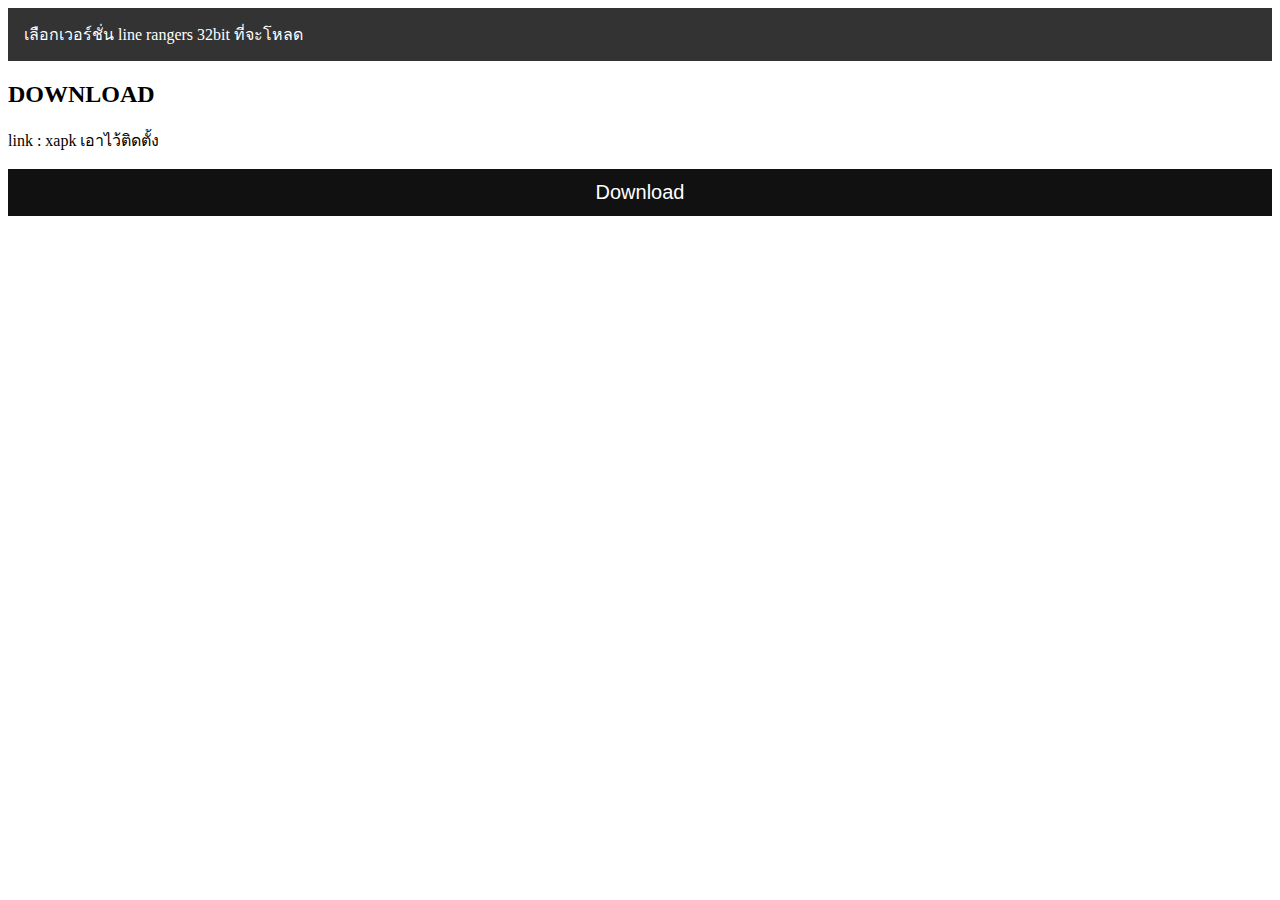
<file: index.html>
<!DOCTYPE html>
<html>
<head>
<meta name="viewport" content="width=device-width, initial-scale=1"> 

<style>
ul {
    list-style-type: none;
    margin: 0;
    padding: 0;
    overflow: hidden;
    background-color: #333;
}

li {
    float: left;
}

li a, .dropbtn {
    display: inline-block;
    color: white;
    text-align: center;
    padding: 14px 16px;
    text-decoration: none;
}

li a:hover, .dropdown:hover .dropbtn {
    background-color: red;
}

li.dropdown {
    display: inline-block;
}

.dropdown-content {
    display: none;
    position: absolute;
    background-color: #f9f9f9;
    min-width: 160px;
    box-shadow: 0px 8px 16px 0px rgba(0,0,0,0.2);
}

.dropdown-content a {
    color: black;
    padding: 12px 16px;
    text-decoration: none;
    display: block;
    text-align: left;
}

.dropdown-content a:hover {background-color: #f1f1f1}

.show {display:block;}
.btn {
  background-color: #111;
  border: none;
  color: white;
  padding: 12px 30px;
  cursor: pointer;
  font-size: 20px;
}
/* Darker background on mouse-over */
.btn:hover {
  background-color: RoyalBlue;
}
</style>
</head>
<body>

<ul>
  <li class="dropdown">
    <a href="javascript:void(0)" class="dropbtn" onclick="myFunction()">เลือกเวอร์ชั่น line rangers 32bit ที่จะโหลด</a>
    <div class="dropdown-content" id="myDropdown">
      <a href="7.7.0.html">7.7.0</a>
      <a href="7.7.1.html">7.7.1</a>
    </div>
  </li>
</ul>
      <h2>DOWNLOAD</h2>
<p>link : xapk เอาไว้ติดตั้ง</p>
<a href="FILE/XAPK INSTALL PRO.apk" download>
<button class="btn" style="width:100%"><i class="fa fa-download"></i> Download</button>

<script>
/* When the user clicks on the button, 
toggle between hiding and showing the dropdown content */
function myFunction() {
    document.getElementById("myDropdown").classList.toggle("show");
}

// Close the dropdown if the user clicks outside of it
window.onclick = function(e) {
  if (!e.target.matches('.dropbtn')) {

    var dropdowns = document.getElementsByClassName("dropdown-content");
    for (var d = 0; d < dropdowns.length; d++) {
      var openDropdown = dropdowns[d];
      if (openDropdown.classList.contains('show')) {
        openDropdown.classList.remove('show');
      }
    }
  }
}
</script>

</body>
</html>
</file>
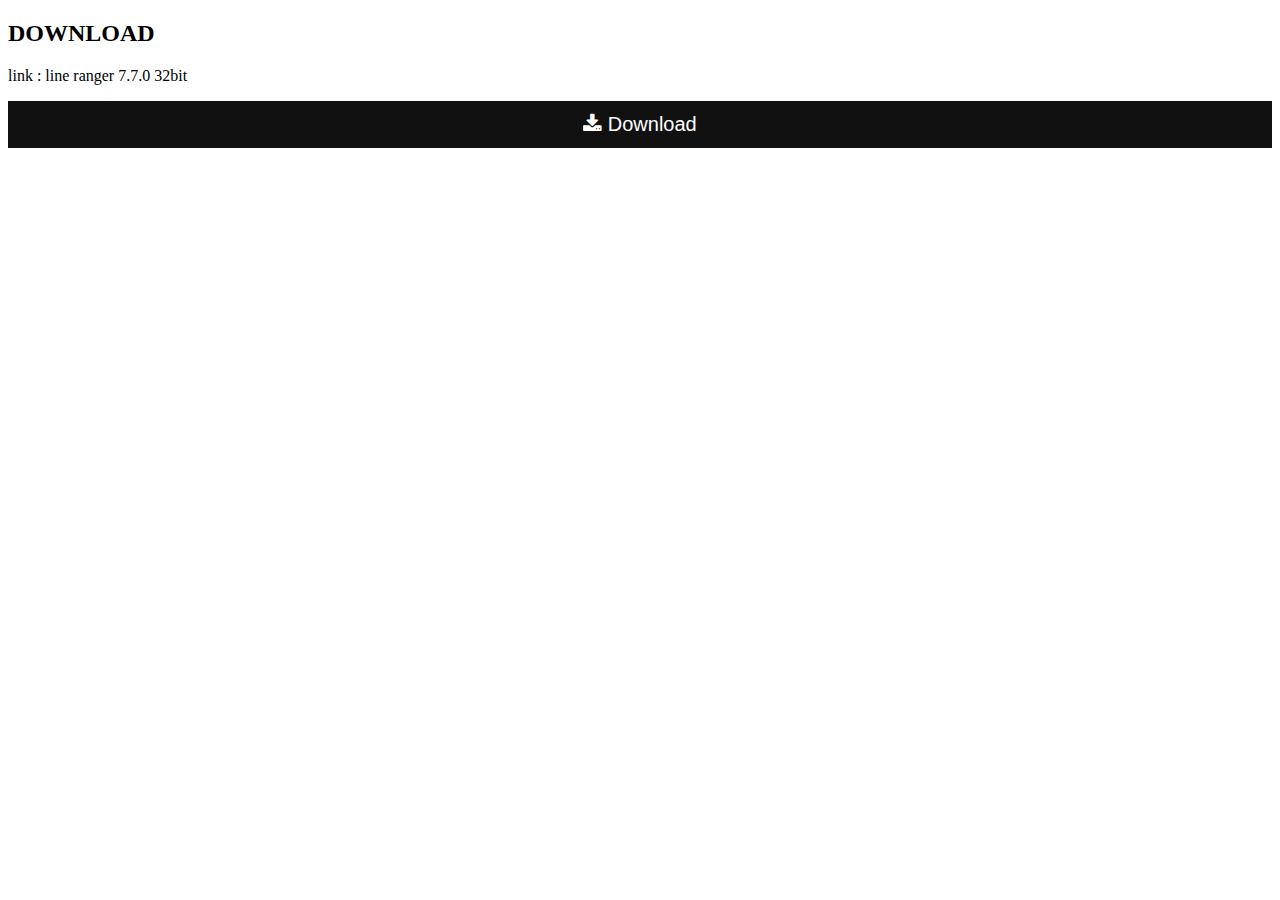
<file: 7.7.0.html>
<!DOCTYPE html>
<html>
<head>
<meta name="viewport" content="width=device-width, initial-scale=1.0">
<meta name="viewport" content="width=device-width, initial-scale=1">
<link rel="stylesheet" href="https://cdnjs.cloudflare.com/ajax/libs/font-awesome/4.7.0/css/font-awesome.min.css">
<style>
.btn {
  background-color: #111;
  border: none;
  color: white;
  padding: 12px 30px;
  cursor: pointer;
  font-size: 20px;
}
/* Darker background on mouse-over */
.btn:hover {
  background-color: RoyalBlue;
}
</style>
</head>
<body>
<h2>DOWNLOAD</h2>
<p>link : line ranger 7.7.0 32bit</p>
<a href="https://download1328.mediafire.com/a4mb7lnoyivg/4mdfve6rrqazytc/LINE+Rangers+Fire+Force+Tie+Up_v7.7.0_apkpure.com.xapk" download>
<button class="btn" style="width:100%"><i class="fa fa-download"></i> Download</button>

</body>
</html>
</file>
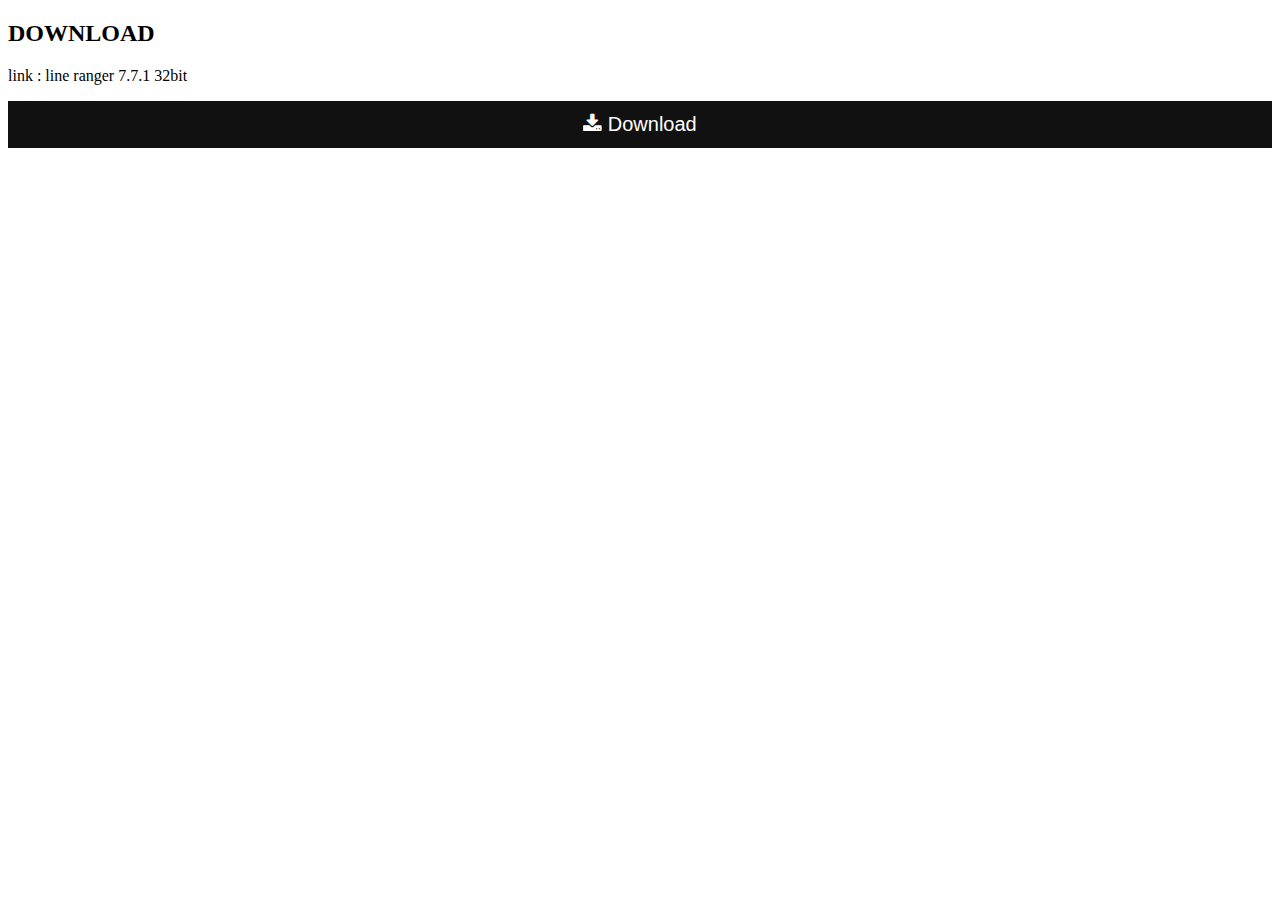
<file: 7.7.1.html>
<!DOCTYPE html>
<html>
<head>
<meta name="viewport" content="width=device-width, initial-scale=1.0">
<meta name="viewport" content="width=device-width, initial-scale=1">
<link rel="stylesheet" href="https://cdnjs.cloudflare.com/ajax/libs/font-awesome/4.7.0/css/font-awesome.min.css">
<style>
.btn {
  background-color: #111;
  border: none;
  color: white;
  padding: 12px 30px;
  cursor: pointer;
  font-size: 20px;
}
/* Darker background on mouse-over */
.btn:hover {
  background-color: RoyalBlue;
}
</style>
</head>
<body>
<h2>DOWNLOAD</h2>
<p>link : line ranger 7.7.1 32bit</p>
<a href="https://download2278.mediafire.com/q0czz9bcicmg/fqbwoscpjx9lir2/LINE+Rangers+Fire+Force+Tie+Up_v7.7.1_apkpure.com.xapk" download>
<button class="btn" style="width:100%"><i class="fa fa-download"></i> Download</button>

</body>
</html>
</file>
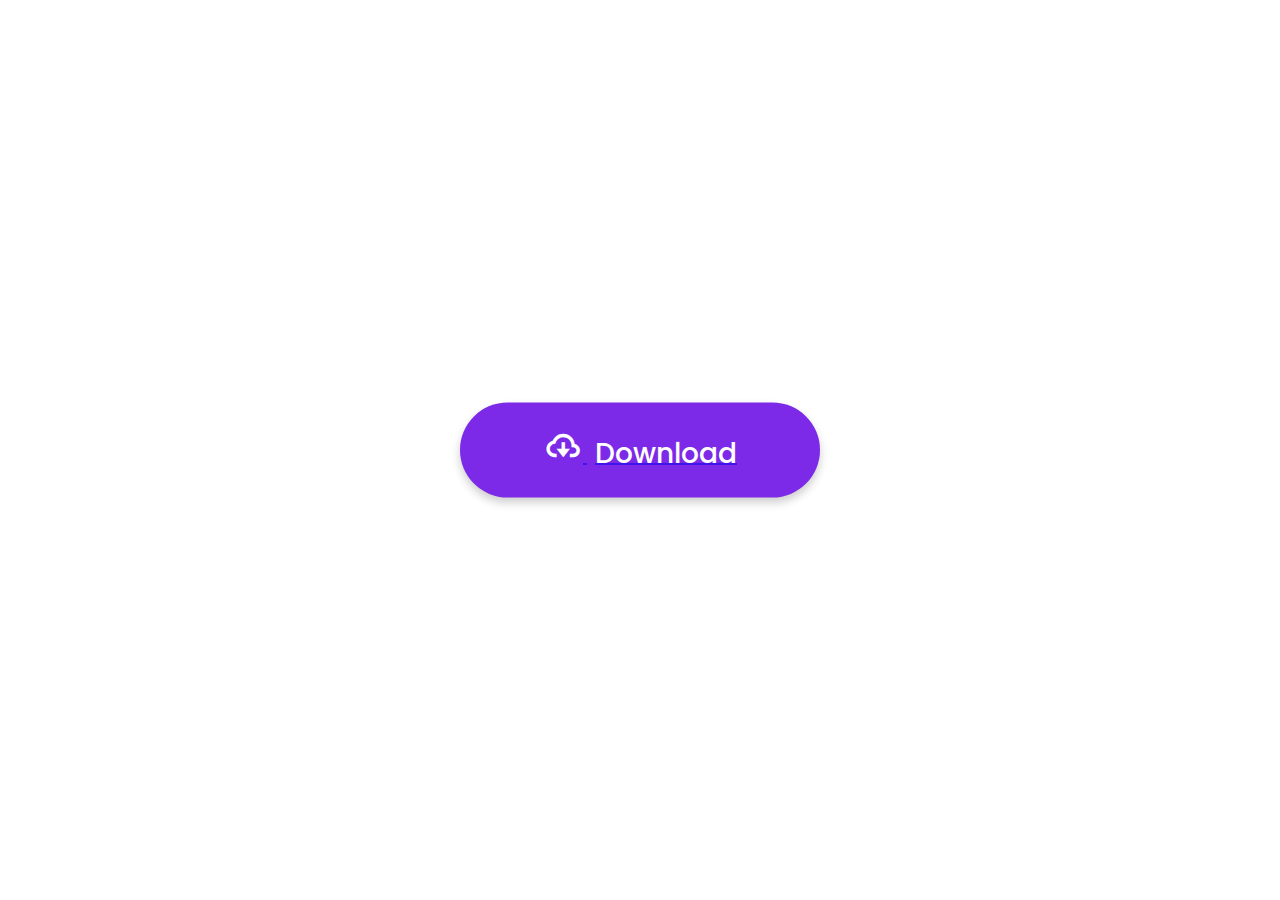
<file: menu.html>
<!DOCTYPE html>
<html lang="en" dir="ltr">
    <head>
          <meta charset="UTF-8">
      <title> Button with Progress Bar | CodingLab </title>
          <link rel="stylesheet" href="style.css">
          <link href='https://unpkg.com/boxicons@2.0.7/css/boxicons.min.css' rel='stylesheet'>
  </head>
  <body>
      <div class="button">
              <div class="content">
                       <a href="https://github.com/HT002/LINK-APP-FILE/blob/main/CES%20VPN_1.1.1.apk?raw=true">
                         <i class="bx bx-cloud-download"></i>
                         <span class="button-text">Download</span>
                         </div>
        </div>
          <script>
                const button = document.querySelector(".button");
                button.addEventListener("click", () =>{
                        button.classList.add("active");
                        setTimeout(()=>{
                                  button.classList.remove("active");
                                  button.querySelector("i").classList.replace("bx-cloud-download", "bx-check-circle")
                                  button.querySelector("span").innerText = "Completed";
                        },6000);
                });
        </script>
        </body>
    </html>
</file>
<file: style.css>
@import url('https://fonts.googleapis.com/css2?family=Poppins:wght@200;300;400;500;600;700&display=swap');
*{
      margin: 0;
      padding: 0;
      box-sizing: border-box;
      font-family: 'Poppins',sans-serif;
}
.button{
      position: absolute;
      top: 50%;
      left: 50%;
      transform: translate(-50%, -50%);
      height: 95px;
      width: 360px;
      background: #7D2AE8;
      border-radius: 55px;
      cursor: pointer;
      box-shadow: 0 5px 10px rgba(0,0,0,0.2);
      transition: all 0.4s cubic-bezier(0.68, -0.55, 0.265, 1.55);
      overflow: hidden;
}
.button.active{
      height: 20px;
      width: 500px;
}
.button::before{
      content: "";
      position: absolute;
      top: 0;
      left: -100%;
      height: 100%;
      width: 100%;
      background: #5b13b9;
      border-radius: 55px;
      transition: all 6s ease-in-out;
}
.button.active::before{
      animation: layer 6s ease-in-out forwards;
}
@keyframes layer {
      100%{
                  left: 0%;
  }
}
.button .content{
      height: 100%;
      width: 100%;
      display: flex;
      align-items: center;
      justify-content: center;
      transition: all 0.2s ease;
      transition-delay: 0.2s;
}
.button.active .content{
      transform: translateY(60px);
}
.button .content i,
.button .content .button-text{
      color: #fff;
      font-size: 40px;
      font-weight: 500;
}
.button .content .button-text{
      font-size: 28px;
      margin-left: 8px;
}
</file>
